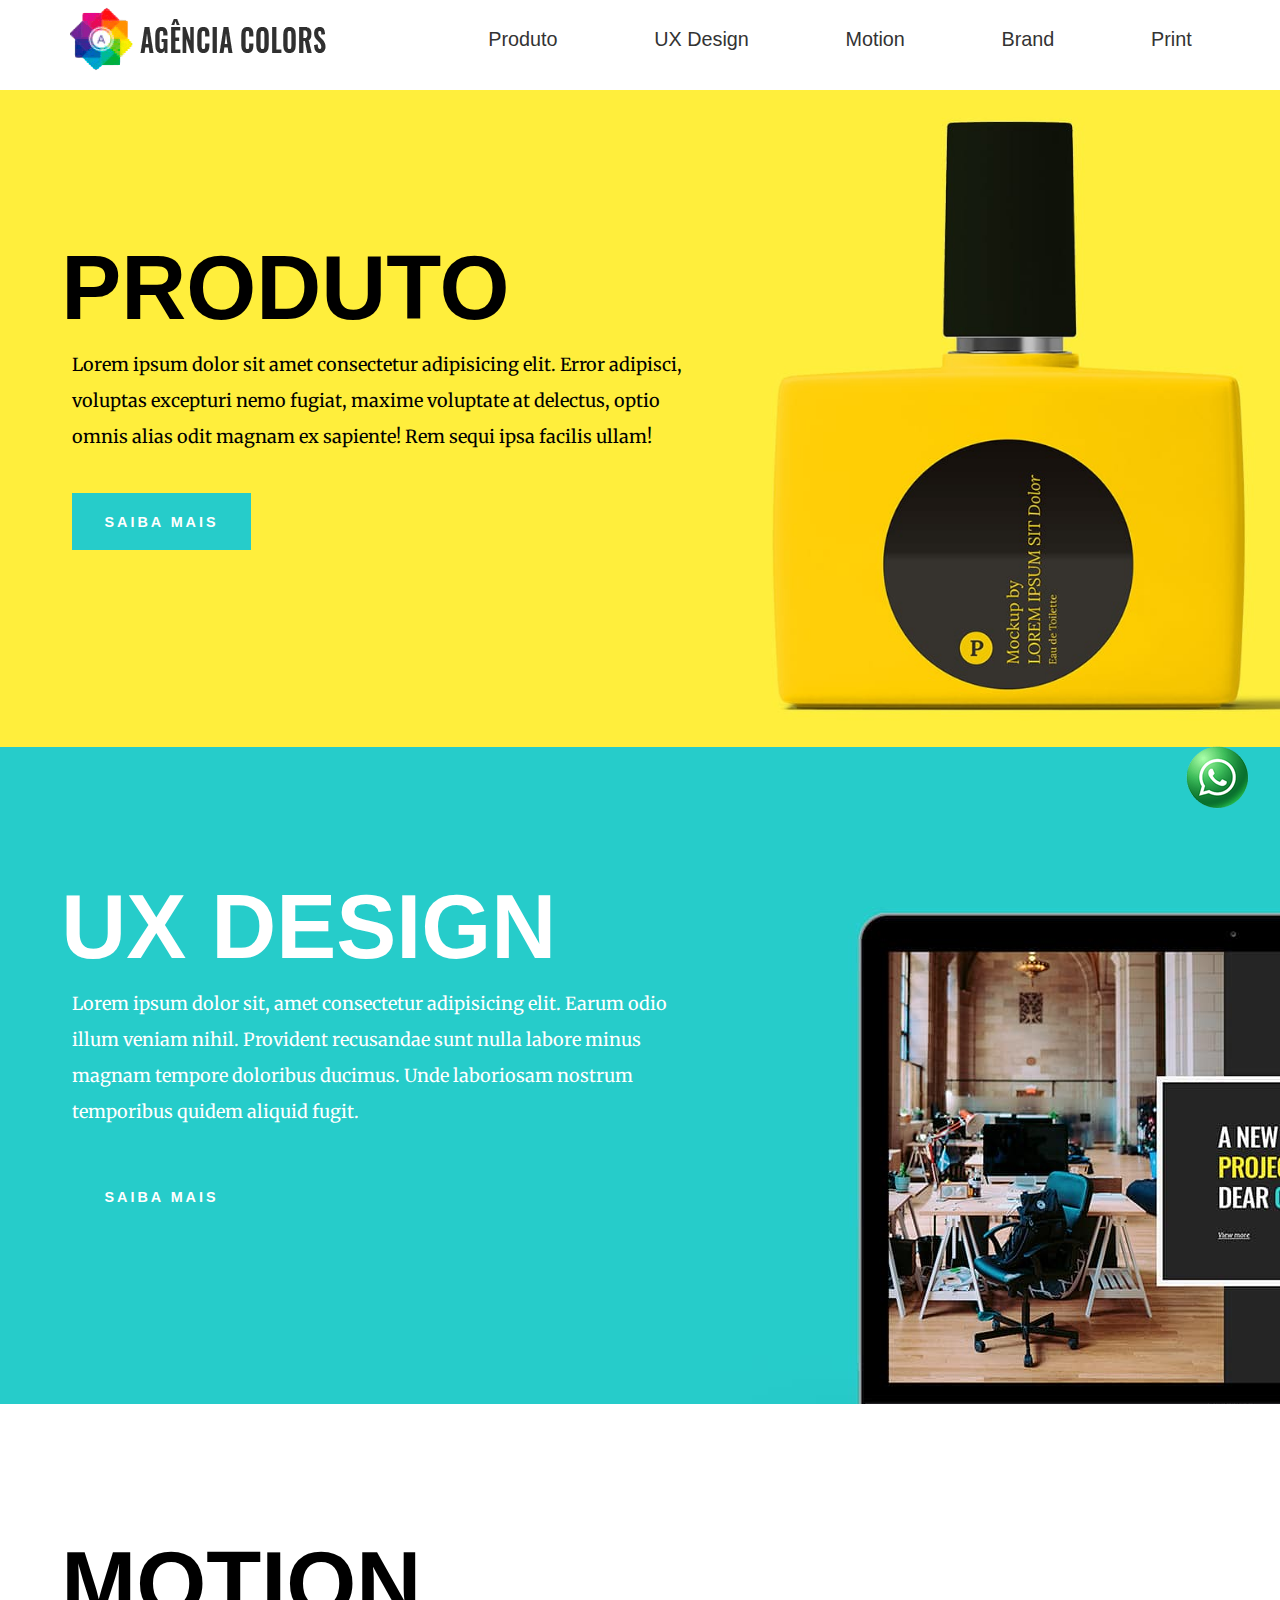
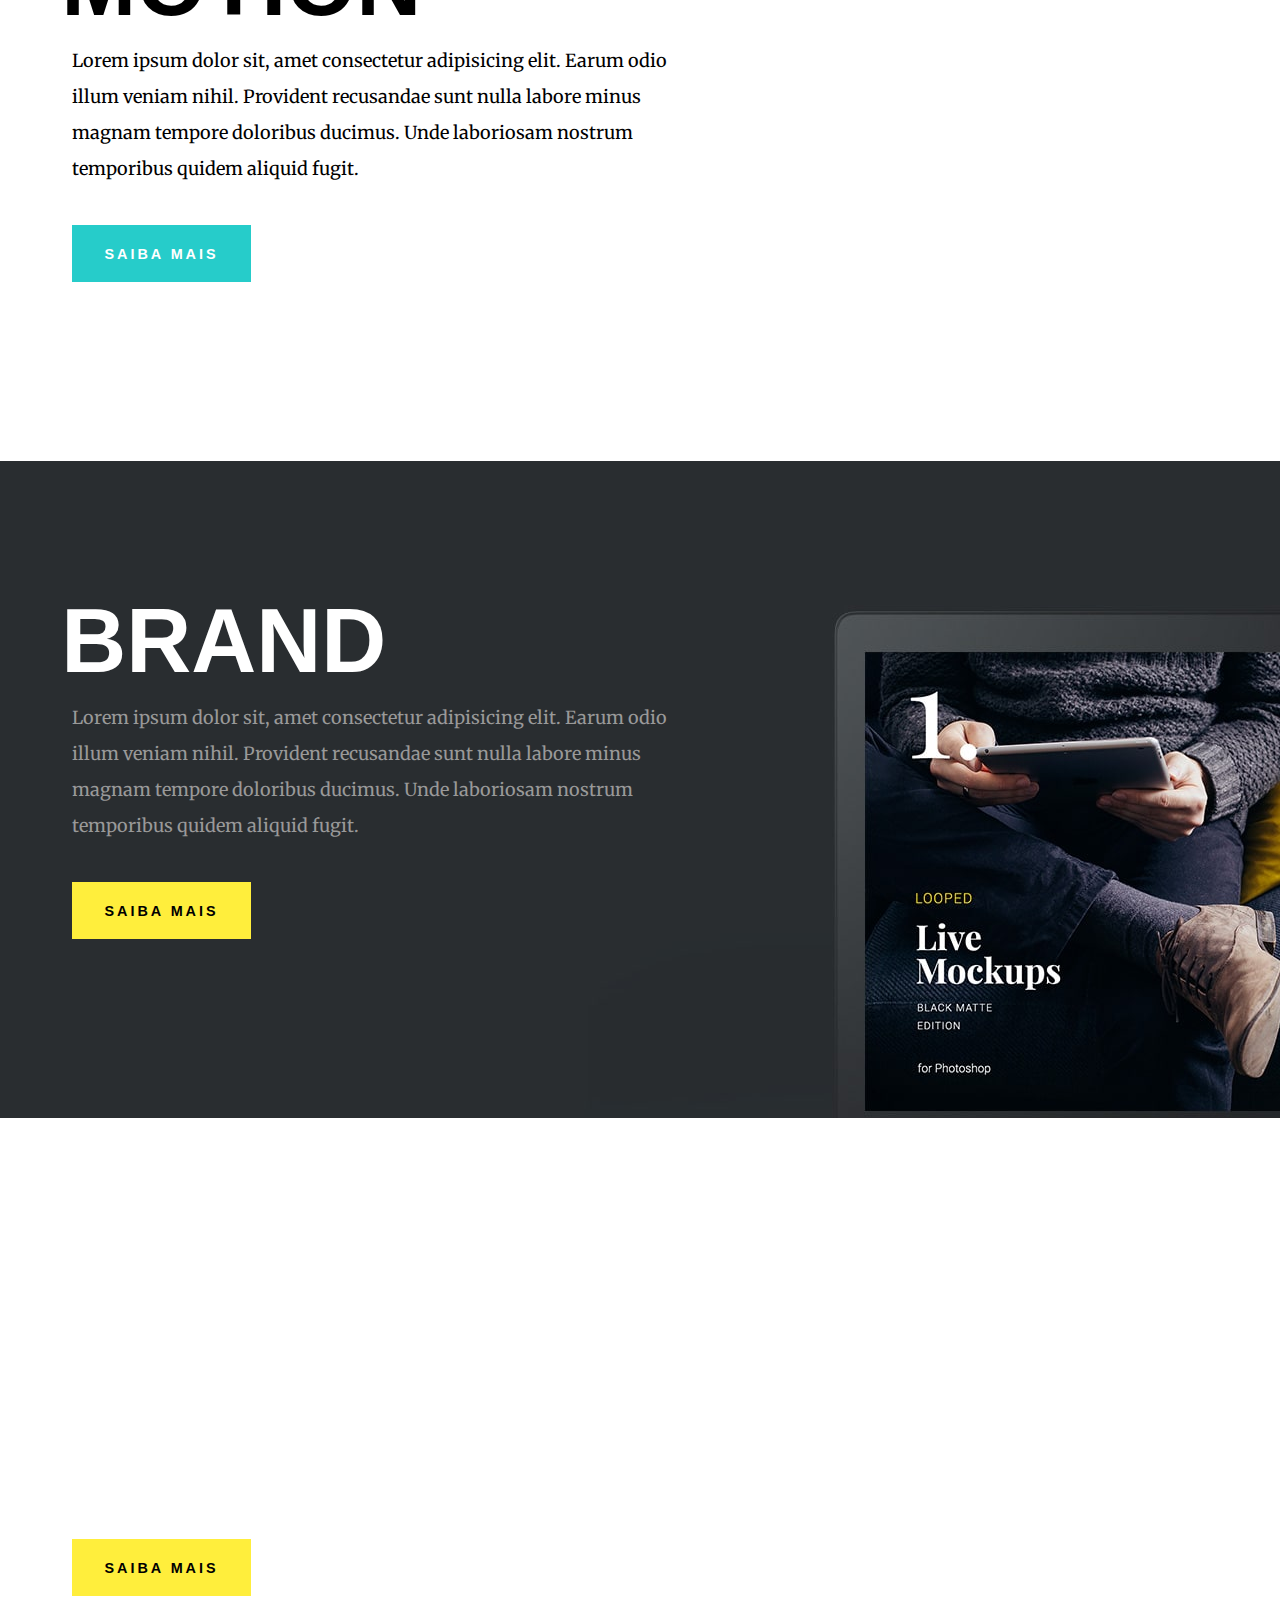
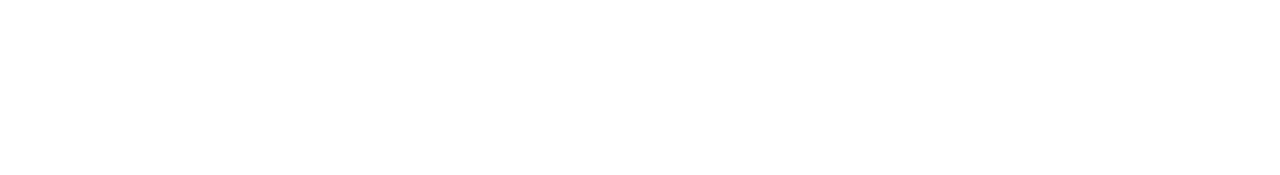
<file: EX_colors-inicio_D/index.html>
<!DOCTYPE html>
<html lang="pt-br">
<head>
    <meta charset="UTF-8">
    <meta http-equiv="X-UA-Compatible" content="IE=edge">
    <meta name="viewport" content="width=device-width, initial-scale=1.0">
    <title>Agência Colors - Isabelle</title>

    <meta name="keywords" content="Criação de sites responsivos, branding e ux design.">

    <meta name="keywords" content="site responsivo, ux design, branding e UI">

    <link rel="shortcut icon" href="imagens/favicon-min.png" type="image/x-icon">

    <link rel="stylesheet" href="style.css">
   
</head>
<body>

    <header>

        <div class="logo">
            <p><a href="index.html" title="Agência Colors - página inicial"><img src="imagens/logo-colors-trans-min.png" alt="Agência Colors Logo"></a></p>
        </div>

        <nav>
            <ul>
                <li><a href="#produto" title="Produto">Produto</a></li>

                <li><a href="#ux" title="UX Design">UX Design</a></li>

                <li><a href="#motion" title="Motion">Motion</a></li>

                <li><a href="#brand" title="Brand">Brand</a></li>

                <li><a href="#print" title="Print">Print</a></li>
            </ul>
        </nav>

    </header>
   
<main id="produto">
    <div class="conteudo">
        <h1>Produto</h1>
        <p>Lorem ipsum dolor sit amet consectetur adipisicing elit. Error adipisci, voluptas excepturi nemo fugiat, maxime voluptate at delectus, optio omnis alias odit magnam ex sapiente! Rem sequi ipsa facilis ullam!</p>
        <p><a href="#" class="cta verde-agua">Saiba mais</a></p>
    </div>
</main>

<section id="ux">
    <div class="conteudo">
        <h1>Ux Design</h1>
        <p>Lorem ipsum dolor sit, amet consectetur adipisicing elit. Earum odio illum veniam nihil. Provident recusandae sunt nulla labore minus magnam tempore doloribus ducimus. Unde laboriosam nostrum temporibus quidem aliquid fugit.</p>
        <p><a href="#" class="cta verde-agua">Saiba mais</a></p>
    </div>
</section>


<section id="motion">
    <div class="conteudo">
        <h1>Motion</h1>
        <p>Lorem ipsum dolor sit, amet consectetur adipisicing elit. Earum odio illum veniam nihil. Provident recusandae sunt nulla labore minus magnam tempore doloribus ducimus. Unde laboriosam nostrum temporibus quidem aliquid fugit.</p>
        <p><a href="#" class="cta verde-agua">Saiba mais</a></p>
    </div>
</section>


<section id="brand">
    <div class="conteudo">
        <h1>Brand</h1>
        <p class="texto">Lorem ipsum dolor sit, amet consectetur adipisicing elit. Earum odio illum veniam nihil. Provident recusandae sunt nulla labore minus magnam tempore doloribus ducimus. Unde laboriosam nostrum temporibus quidem aliquid fugit.</p>
        <p><a href="#" class="cta">Saiba mais</a></p>
    </div>
</section>


<section id="print">
    <div class="conteudo">
        <h1>Print</h1>
        <p>Lorem ipsum dolor sit, amet consectetur adipisicing elit. Earum odio illum veniam nihil. Provident recusandae sunt nulla labore minus magnam tempore doloribus ducimus. Unde laboriosam nostrum temporibus quidem aliquid fugit.</p>
        <p><a href="#" class="cta">Saiba mais</a></p>
    </div>
</section>

<div class="fixed">
    <a href="#produto" title="Produto"><img src="imagens/logo-whats-min.png" alt="WhatsApp"></a>
</div>

</body>
</html>
</file>
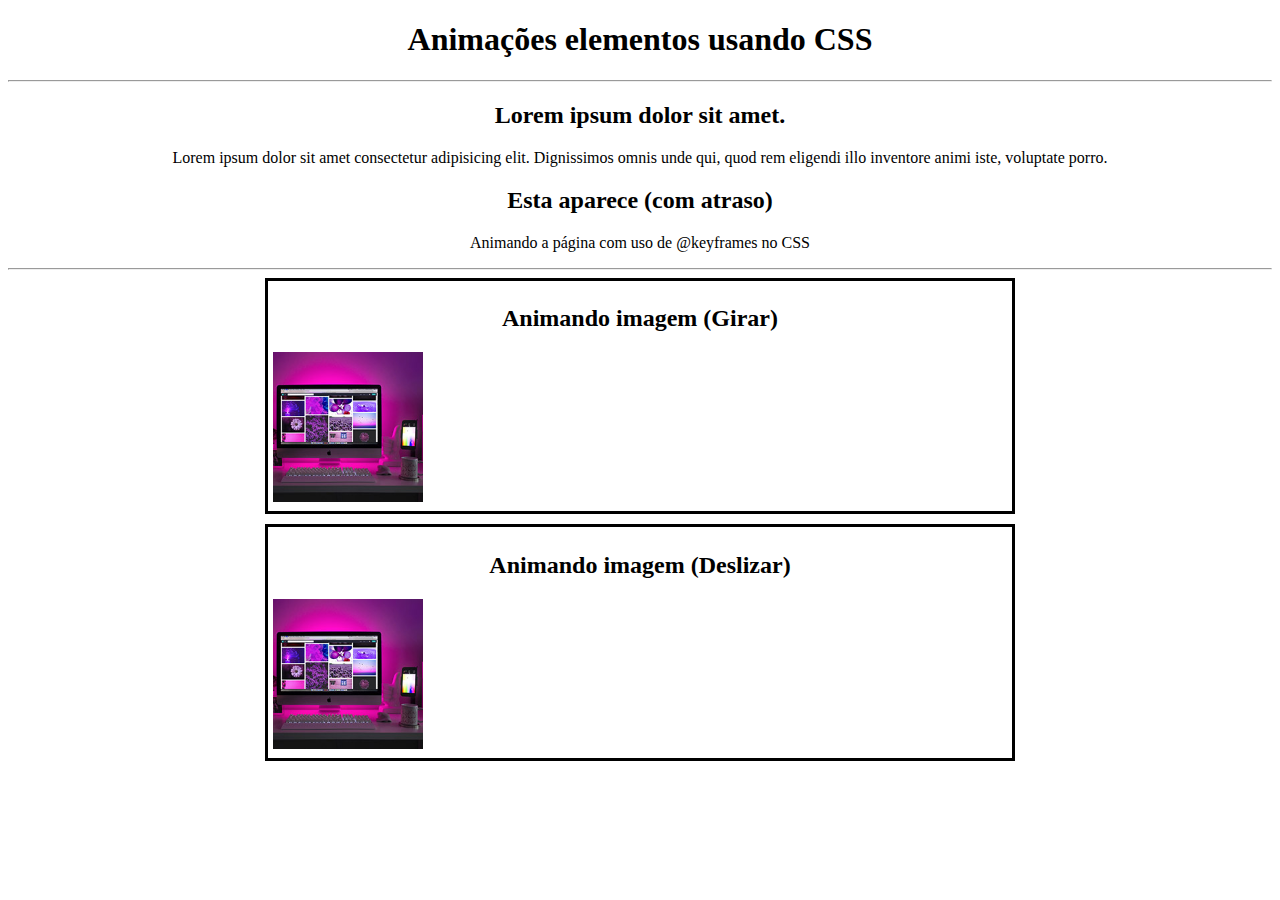
<file: EX_37(Animações)_A/1_Animação (Alunos_Fazer)/index.html>
<!DOCTYPE html>
<html lang="pt-br">
<head>
    <meta charset="UTF-8">
    <meta http-equiv="X-UA-Compatible" content="IE=edge">
    <meta name="viewport" content="width=device-width, initial-scale=1.0">
    <title>Animações usando HTML e CSS</title>

    <!-- link para CSS -->
    <link rel="stylesheet" href="estilo.css">
</head>
<body>
    <h1>Animações elementos usando CSS</h1>
    <hr>

    <!-- (1° Animação) Trocar a cor de fundo da tela continuamente -->

    <div class="conteudo" id="um">
        <h2>Lorem ipsum dolor sit amet.</h2>
        <p>Lorem ipsum dolor sit amet consectetur adipisicing elit. Dignissimos omnis unde qui, quod rem eligendi illo inventore animi iste, voluptate porro.</p>
    </div>

    <!-- _______________________________________________________ -->
    <!-- (2°Animação) Faz aparecer o 2° texto com atraso -->

    <div class="conteudo" id="dois">
        <h2>Esta aparece (com atraso)</h2>
        <p>Animando a página com uso de @keyframes no CSS</p>

    </div>
    <hr>

    <!-- ___________________________________________________ -->
    <!-- (3° Animação Girar imagem) -->

    <div id="tres">
        <h2>Animando imagem (Girar)</h2>
        <img src="imagens/criativo1m.jpg" alt="imagemAnimada">
    </div>
    
    <!-- _________________________________________________ -->
    <!-- (4° Animação) Deslizar imagem -->

    <div id="quatro">

        <h2>Animando imagem (Deslizar)</h2>
        <img src="imagens/criativo1m.jpg" alt="imagemAnimada">

    </div>
</body>
</html>
</file>
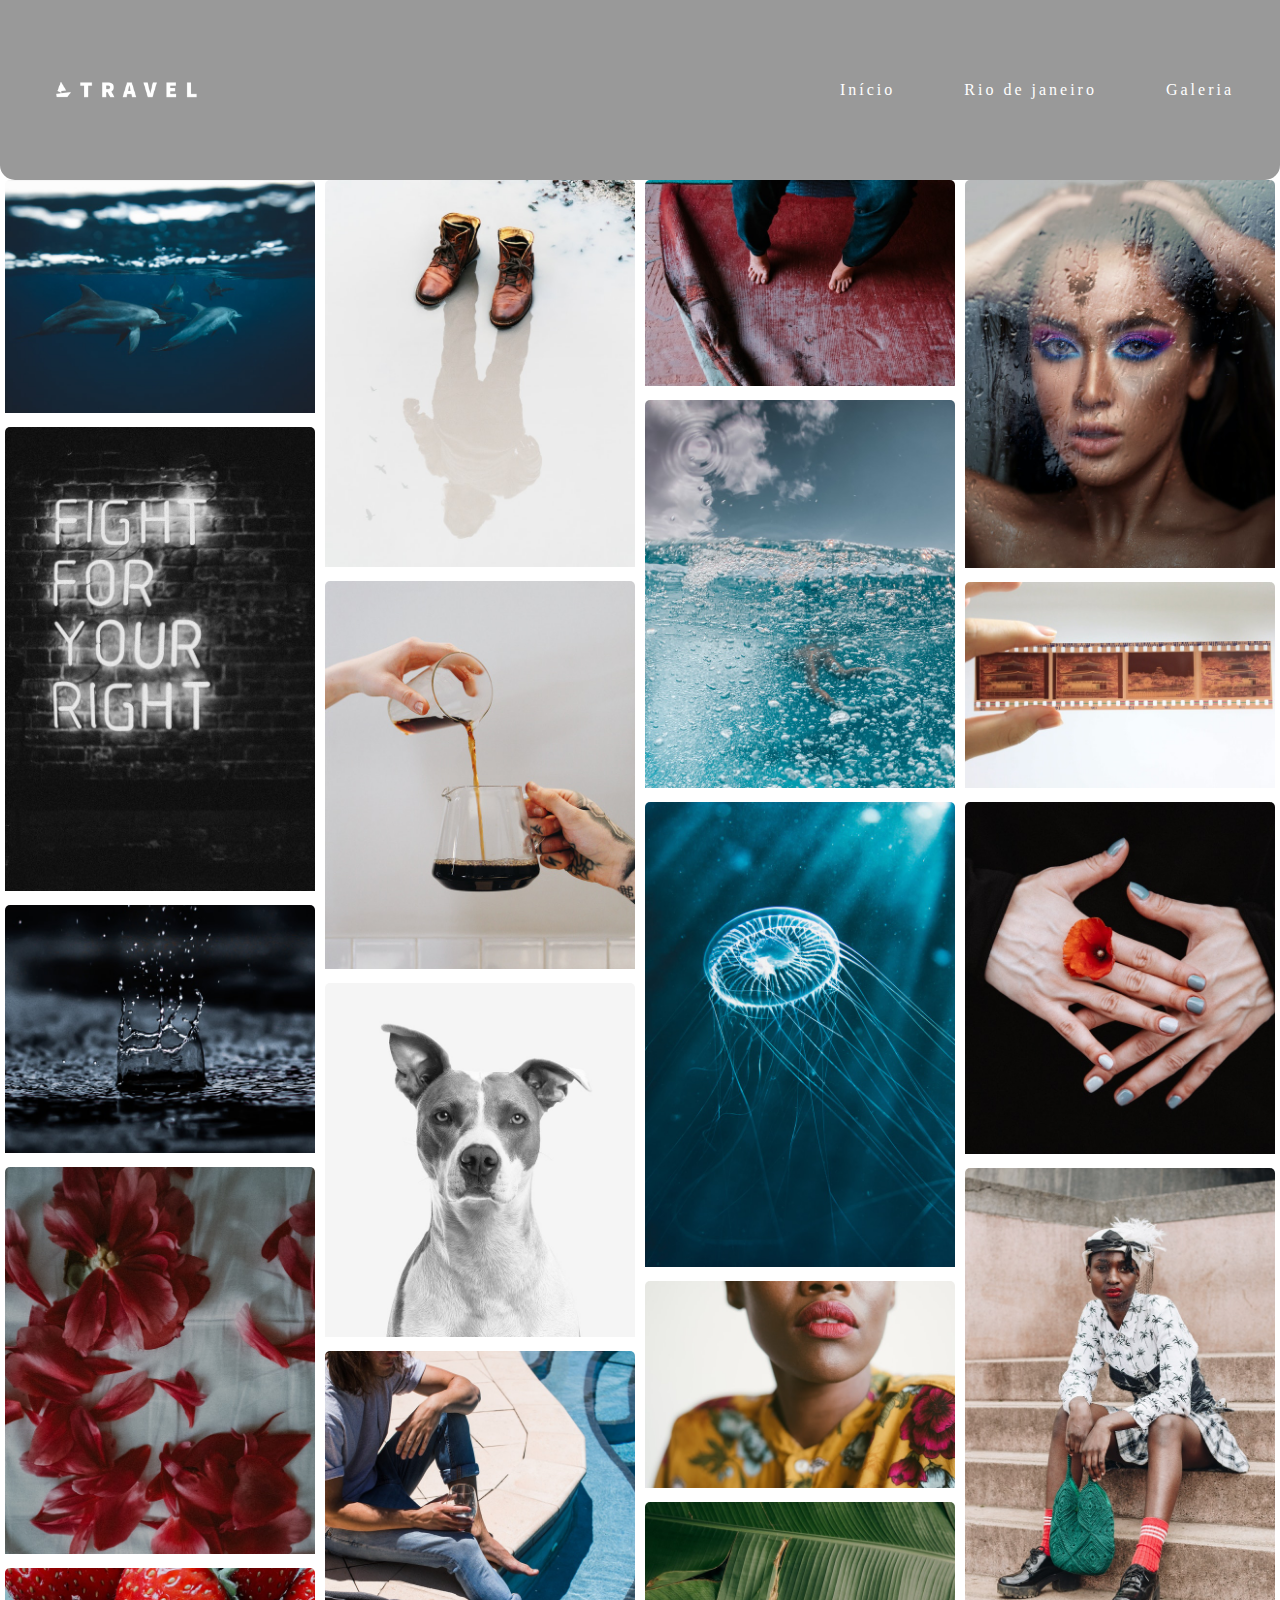
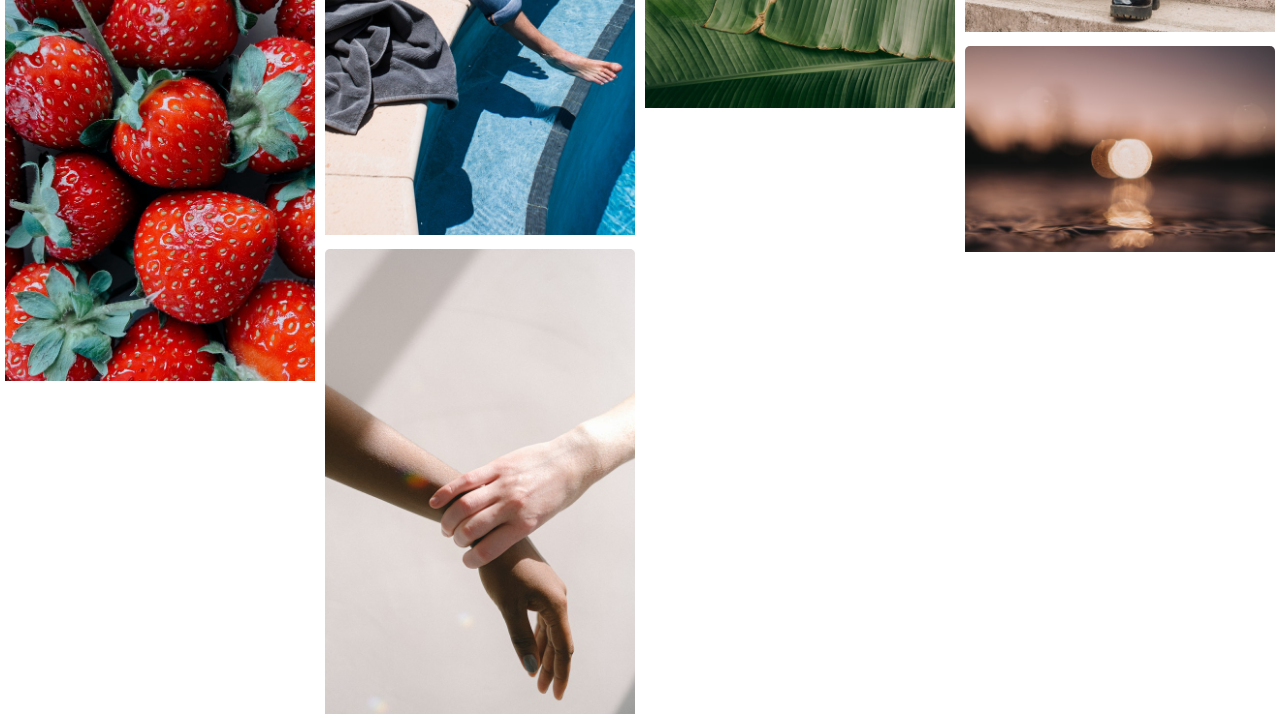
<file: EX_Rio de Janeiro 2.0_C/galeria.html>
<!DOCTYPE html>
<html lang="pt-br">
<head>
    <meta charset="UTF-8">
    <meta http-equiv="X-UA-Compatible" content="IE=edge">
    <meta name="viewport" content="width=device-width, initial-scale=1.0">
    <title>Travel now Turismo</title>
    <link rel="stylesheet" href="style.css">
</head>
<body>
        <nav class="navgaleria">
            <!-- Inclusão do Plano de Fundo -->
            <img src="imagens/Logo-Travel-2.png" class="logo" alt="logo">

            <!-- Inclusão da barra de navegação -->
            <ul>
                <li><a href="index.html">Início</a></li>
                <li><a href="rio.html">Rio de janeiro</a></li>
                <li><a href="galeria.html">Galeria</a></li>
            </ul>
        </nav>
  
  <!-- __________________________________________________________________ -->
  <!-- Album -->
  
  <main id="album">
    <section class="coluna">
        <!--O Elemento img indica a inserção de uma imagem no documento html-->
        <img src="imagens/imagem001.jpg" alt="Golfinhos">
        <img src="imagens/imagem002.jpg" alt="Fight for your right">
        <img src="imagens/imagem003.jpg" alt="Gota">
        <img src="imagens/imagem004.jpg" alt="Flores">
        <img src="imagens/imagem005.jpg" alt="Morangos">
    </section>
    <section class="coluna">
        <img src="imagens/imagem006.jpg" alt="Homem invisível">
        <img src="imagens/imagem007.jpg" alt="Café &lt;3">
        <img src="imagens/imagem008.jpg" alt="Cachorro">
        <img src="imagens/imagem009.jpg" alt="Drink na piscina">
        <img src="imagens/imagem010.jpg" alt="Pegando pelo pulso">
    </section>
    <section class="coluna">
        <img src="imagens/imagem011.jpg" alt="Tapete vermelho">
        <img src="imagens/imagem012.jpg" alt="Mergulho">
        <img src="imagens/imagem013.jpg" alt="Água viva">
        <img src="imagens/imagem014.jpg" alt="Roupa florida">
        <img src="imagens/imagem015.jpg" alt="Folhas">
    </section>
    <section class="coluna">
        <img src="imagens/imagem016.jpg" alt="Olhos coloridos">
        <img src="imagens/imagem017.jpg" alt="Negativo da foto">
        <img src="imagens/imagem018.jpg" alt="Flor laranja">
        <img src="imagens/imagem019.jpg" alt="Bolsa verde, meias vermelhas">
        <img src="imagens/imagem020.jpg" alt="Brilho na água">
    </section>
</main>
      
</body>
</html>
</file>
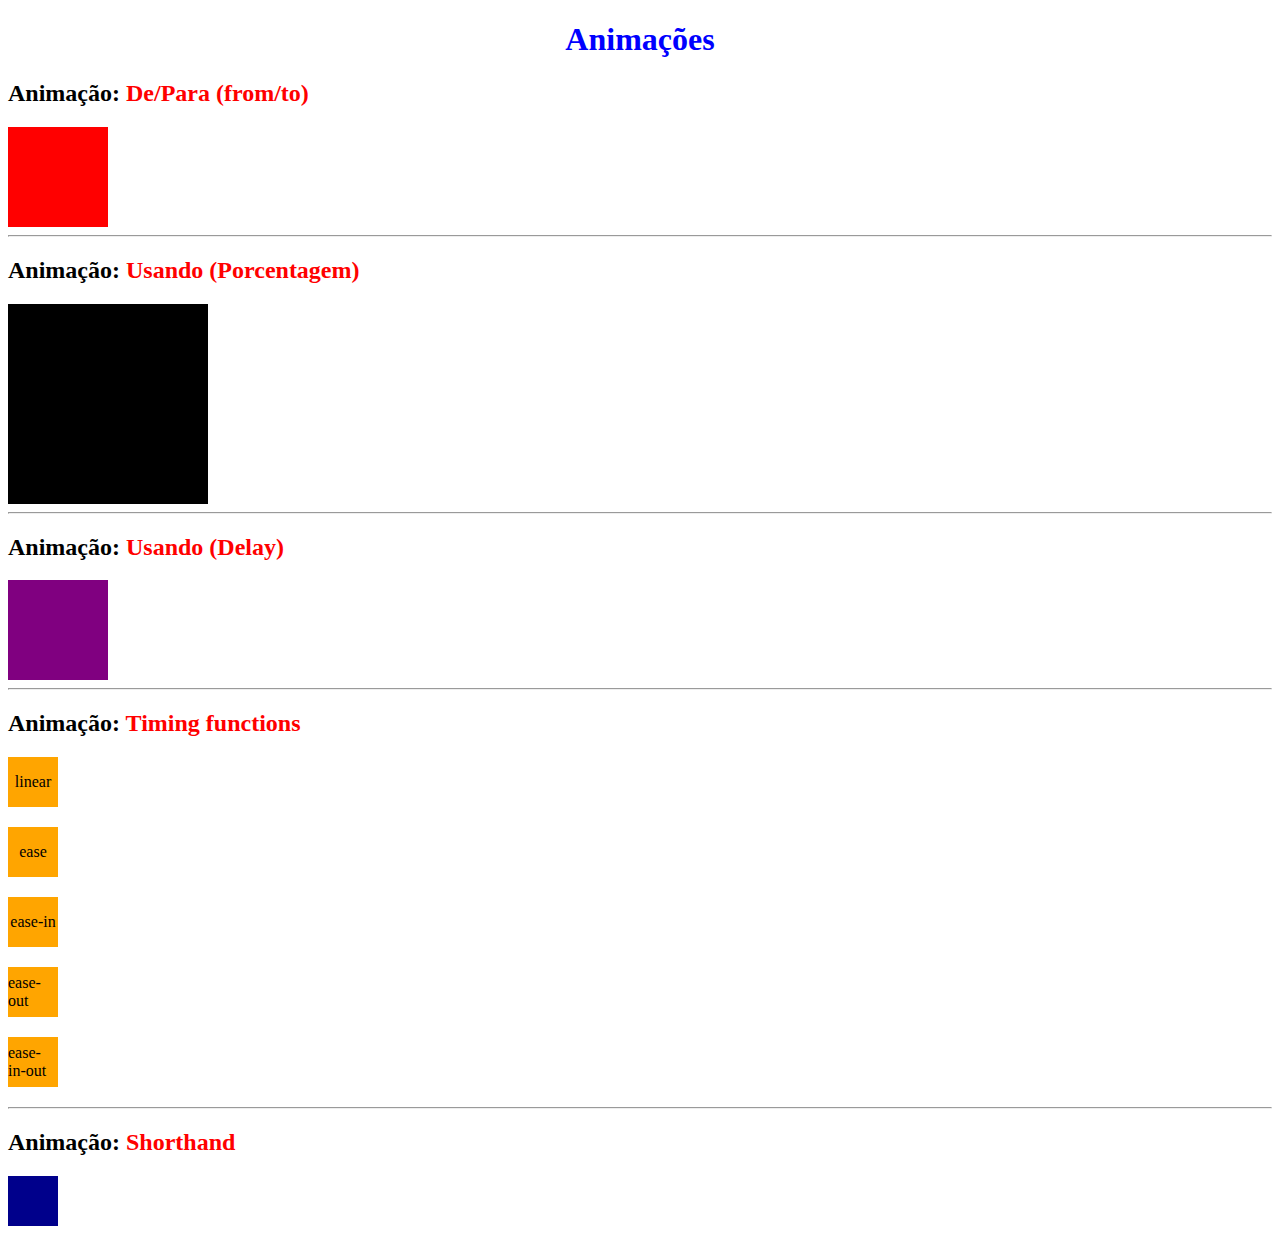
<file: EX_37(Animações)_A/2_Complementares(Passar)/anima.html>
<!DOCTYPE html>
<html lang="pt-br">
<head>
    <meta charset="UTF-8">
    <meta http-equiv="X-UA-Compatible" content="IE=edge">
    <meta name="viewport" content="width=device-width, initial-scale=1.0">
    <title>Animações</title>
    <link rel="stylesheet" href="style.css">
</head>
<body>
    <h1>Animações</h1>

    <h2>Animação: <span>De/Para (from/to)</span></h2>
    <div class="animation-div"></div>

    <hr>

    <h2>Animação: <span>Usando (Porcentagem)</span></h2>
    <div class="animation-div2"></div>

    <hr>

    <h2>Animação: <span>Usando (Delay)</span></h2>
    <div class="animation-div3"></div>

    <hr>

    <h2>Animação: <span>Timing functions</span></h2>
    <div class="box" id="animation-div4">linear</div>
    <div class="box" id="animation-div5">ease</div>
    <div class="box" id="animation-div6">ease-in</div>
    <div class="box" id="animation-div7">ease-out</div>
    <div class="box" id="animation-div8">ease-in-out</div>

    <hr>

    <h2>Animação: <span>Shorthand</span></h2>
    <div class="animation-div9"></div>

</body>
</html>
</file>
<file: EX_colors-inicio_D/style.css>
@import url('https://fonts.googleapis.com/css2?family=Merriweather&display=swap&#39;');

*, *::after, *::before {
    box-sizing: border-box;
    scroll-padding-top: 120px;
}

html {
    font-size: 18px;
    scroll-behavior: smooth;
}

body {
    margin: 0;
    padding: 0;
    font-family: 'Merriweather', serif;
}

img, iframe, video {
    max-width: 100%;
}

h1 {
    font-family: 'Oswald', sans-serif;
    font-size: 3rem;
}

header {
    background-color: white;
    text-align: center;
    position: sticky;
    top: 0;
    padding-bottom: 0.7rem;
}

nav ul {
    list-style: none;
    margin: 0;
    padding: 0;
    display: flex;
    justify-content: space-around;
}

nav a {
    text-decoration: none;
    color: #333;
    font-family: 'Oswald', sans-serif;
    font-weight: normal;
    padding: .5rem .6rem;
    transition: all .8s;
}

nav a:hover {
    color: rgb(255, 238, 60);
    background-color: black;
}

main, section {
    height: 73vh;
    display: flex;
    align-items: center;
    margin: 0;
}

.conteudo {
    width: 90%;
    margin: auto;
    max-width: 800px;
}

.conteudo h1 {
    text-transform: uppercase;
    font-family: 'Oswald', sans-serif;
    font-size: 3rem;
    margin-bottom: 1rem;
}

.conteudo p {
    line-height: 2rem;
}

.cta {
    font-family: 'Oswald', sans-serif;
    text-decoration: none;
    font-size: .8rem;
    font-weight: 600;
    background-color: rgb(255, 238, 60);
    padding: 1.15rem 1.8rem;
    line-height: 5.5rem;
    color: black;
    letter-spacing: 3px;
    text-transform: uppercase;
}

.cta ::before {
    content: "+";
    margin-right: 0.8rem;
}

.verde-agua {
    background-color: #26ccca;
    color: white;
}

#ux {
    color: white;
    background-image: url(imagens/h13-background-img-2-min.jpg);
}

#motion {
    background-image: url(imagens/h13-background-img-3-min.jpg);
    background-size: cover;
    background-position-x: center;
}

#brand {
    background-image: url(imagens/h13-background-img-4-min.jpg);
    color: white;
}

.texto {
    color: #999;
}

#print {
    color: white;
    background-image: url(imagens/h13-background-img-5-min.jpg);
    background-size: cover;
    background-position-x: center;
}

#produto {
    background-image: url(imagens/h13-background-img-1-min.jpg);
    background-size: cover;
    background-position-x: center;
}

#produto, #motion, #print {
    background-attachment: fixed;
}

.conteudo {
    width: 50%;
    max-width: 800px;
    margin: 0;
    margin-left: 4rem;
}

.fixed {
    position: fixed;
    width: 65px;
    height: 65px;
    font-weight: border;
    bottom: 90px;
    right: 30px;
}

.fixed:hover {
    background-color: green;
    font-weight: bolder;
    border-radius: 35px;
}

@media screen and (min-width:768px) {
    header {
        display: flex;
        justify-content: space-around;
        align-items: center;
        height: 10vh;
    }

    .logo {
        width: 25%;
    }

    header nav {
        width: 70%;
        max-width: 800px;
    }

    nav a {
        font-size: 1.1rem;
        padding: 0.7rem 1.0rem;
    }

    .conteudo h1{
        font-size: 5rem;
        margin: -0.6rem;
    }
}
</file>
<file: EX_37(Animações)_A/1_Animação (Alunos_Fazer)/estilo.css>
*,*::after, *::before {box-sizing: border-box;};

.conteudo{
    background-color: white;
    padding: 5px;
    margin-bottom: 3px;
    border-radius: 5px;
}

h1, h2, p {
    text-align: center;
}

/* (1° Animação) Trocar a cor de fundo continuamente */

/* Etapa 1 Regra de animação (animaFundo)*/
/*Trocar a cor de fundo da tela*/

@keyframes animaFundo {
    0% {background-color: lightblue;}
    50% {background-color: lightgreen;}
    100% {background-color: lightcoral;}
}

/* Etapa 2 Executar de animação (animaFundo)*/

body {
    font-family: 'Segoe UI';
    
    /*Versão abreviada da chamada*/
    animation: animaFundo 3s infinite alternate-reverse;
}

/* Etapa 1 Regra de animação (aparecer)*/
/*Fazer texto aparecer com atraso*/
@keyframes aparecer {
    from {opacity: 0;}
    to {opacity: 1;}
}
 /*Etapa 2 Exercicio de animação (aparecer)*/

 #dois {
    animation-name: aparecer;
    animation-duration: 5s;
    animation-delay: 1s;
    animation-fill-mode: backwards;
 }
 
 /*_______________________________________________*/
 /* (3° Animação) Girar imagem*/
 /*______________________________________________*/

 #tres {
    border: solid 3px;
    padding: 5px;
    width: 750px;
    margin: auto;
 }

 img {
    width: 150px;
    height: 150px;
 }

 /*Etapa 1: Regra de animação (animaImagem)*/
 /*Girar imagem*/
 @keyframes animaImagem {

    from {transform: translateX(0) rotateZ(0); opacity: 0;}

    to {transform: translateX(570px) rotateZ(360deg); opacity: 1;}

 }

 #tres img {
    /* Etapa 2: Executar/chamar a animação (animaImagem)*/

    animation-name: animaImagem; /*Chamada da animação*/
    animation-duration: 2s; /*duração*/
    animation-iteration-count: infinite; /*Repeti sempre*/
    /* animation-timing-function: ease-out; Começa rapido e desacelerar */
    animation-timing-function: linear;
    animation-direction: alternate; /*Vai e volta*/
 }

 /*_________________________________________________________*/
 /*(4° Animaçaõ) Deslizar imagem*/
 /*_______________________________________________________*/

 #quatro {
    border: solid 3px;
    padding: 5px;
    width: 750px;
    margin: auto;
    margin-top: 10px;
 }

/*Etapa 1: Regra de animação (animaImagem2)*/
/*Deslizar imagem*/
@keyframes animaImagem2 {
    form {transform: translateX(0);}
    to {transform: translateX(580px);}
    
}
#quatro img {
    /*Etapa 2: Executar/chamar a animação (animaImagem2)*/

    animation-name: animaImagem2; /* Chamada da animação*/
    animation-duration: 2s; /*Duração*/
    animation-iteration-count: infinite; /*Repeti sempre*/
    animation-timing-function: linear;
    animation-direction: alternate; /*Vai e volta*/
}
</file>
<file: EX_37(Animações)_A/2_Complementares(Passar)/style.css>
/* Geral */
h1{
    color: blue;
    text-align: center;
}
span {
    color: red;
}

/* Animações */

/* 1ª De/Para */
@keyframes animacao {
    from {background-color: red;}
    to {background-color: yellow;}

}

/* 2ª Porcentagem */
@keyframes animacao2 {
    0% {}
    30% {width: 100px;}
    60% {background-color: red;}
    80% {left: 100px; background-color: blue;}
    100% {height: 100px;}
}

/* 3ª Delay e iteration*/
@keyframes animacao3 {
    from {left: 0;}
    to {Left:200px; background-color: green;}
}

/* 4ª Timing functions */
@keyframes animacao4 {
    from {left: 0;}
    to {Left:500px;}
}

/* 5ª Shorthand */
@keyframes animacao5 {
    0% {left: 0px;}
    25% {left: 20px; background-color: blue;}
    60% {left: 100px; background-color: orange;}
    100% {left: 50px; background-color: red;}
}


/* ________________________________________________________ */
/* 1ª De/Para */
.animation-div {
    width: 100px;
    height: 100px;
    background-color: red;
    animation-name: animacao;
    animation-duration: 5s ;
}

/* 2ª Porcentagem */
.animation-div2 {
    width: 200px;
    height: 200px;
    background-color: black;
    animation-name: animacao2;
    animation-duration: 6s ;
    position: relative;
}

/* 3ª Delay e iteration*/
.animation-div3 {
    width: 100px;
    height: 100px;
    background-color: purple;
    animation-name: animacao3;
    animation-duration: 3s ;
    animation-delay: 1s;
    /* animation-iteration-count: 3;  Nº de ciclos a executar */
    animation-iteration-count: infinite; /* Executar sempre */
    position: relative;
}

/* 4ª Timing function */

.box {
    background-color: orange;
    width: 50px;
    height: 50px;
    position: relative;
    animation-name: animacao4;
    animation-duration: 4s ;
    animation-iteration-count: infinite;
    display: flex;
    justify-content: center;
    align-items: center;
    margin: 20px 0;
}

#animation-div4 {
    /* Vai de forma linear */
    animation-timing-function: linear;

}
#animation-div5 {
    /* Começa rápido e termina devagar */
    animation-timing-function: ease;

}
#animation-div6 {
    /* Começa devagar e termina rápido */
    animation-timing-function: ease-in;

}
#animation-div7 {
    /* Começa rápido e desacelera */
    animation-timing-function: ease-out;

}
#animation-div8 {
    /* Começa devagar, no meio acelera, termina devagar */
    animation-timing-function: ease-in-out;

}

/* _______________________________________________ */
/* 5ª Shorthand */

.animation-div9 {
    background-color: darkblue;
    width: 50px;
    height: 50px;
    position: relative;

    /* Shorthand */
    /* Nome animação, duração, time-function, delay e iteration */
    animation: animacao5 6s ease-out 2s infinite;

}
</file>
<file: EX_Rio de Janeiro 2.0_C/style.css>
/*Reset básico*/
/* Reset básico */
* {
    margin: 0;
    padding: 0;
    font-family: Verdana;
    box-sizing: border-box;
}

/* Ajuste do plano de fundo */
.plano-de-fundo {
    width: 100%;
    height: 100vh;
    background-image: linear-gradient(rgba(0,0,0,0.5),rgba(0,0,0,0.5)), url(../imagens/praia.jpg);
    background-size: cover;
    background-position: center;
    position: relative;
}

/* Ajuste da barra de navegação */
nav {
    position: absolute;
    top: 0;
    left: 0;
    width: 100%;
    padding: 15px 6px;
    display: flex;
    align-items: center;
    justify-content: space-between;
}

/* Ajuste da barra de navegação (Album) */
.navgaleria {
    position: sticky;
    left: 0;
    top: 0;
    width: 100%;
    height: 20vh;
    background-color: #999;
    border-bottom-left-radius: 15px;
    border-bottom-right-radius: 15px;

}

.navgaleria img {
    margin-top: 15px;
}

/* Posicionamento do logo */
nav .logo {
    width: 160px;
    cursor: pointer;
    margin-left: 40px;
}

/* Ajuste da barra de navegação para ficar na horizontal e remoção dos marcadores */
nav ul li {
    display: inline-block;
    list-style: none;
    margin: 5px 25px;
    letter-spacing: 3px;
    margin-right: 40px;
}
/* Ajuste dos links da barra de navegação */
nav ul li a {
    text-decoration: none;
    color: #fff;
}
nav ul li a:hover {
    text-decoration: none;
    color: yellow;
}
/* Configuração do título animado */
.titulo {
    position: absolute;
    top: 50%;
    left: 50%;
    transform: translate(-50%, -50%);
    font-size: 60px;
    color: white;

}

/* Funcionalidade de destaque da palavra */
span {
    color: transparent;
    background-image: linear-gradient(yellow, yellow);
    background-repeat: no-repeat;
    background-clip: text;
    -webkit-background-clip: text;
    background-position: -500px 0;
    animation: backcolor 3s linear infinite alternate;
}

/* ____________________________________________________________________ */
/* Página Rio de janeiro */

.plano-fundo {
    width: 100%;
    height: 100vh;
    background-image: linear-gradient(rgba(12,3,51,0.3),rgba(12,3,51,0.3));
    position: relative;
    padding: 0 5%;
    display: flex;
    align-items: center;
    justify-content: center;
}

.navrio {
    width: 100%;
    position: absolute;
    top: 0;
    left: 0;
    padding: 20px 8%;
    display: flex;
    align-items: center;
    justify-content: space-between;
}

.navrio .logo {
    width: 20px;
}

.navrio ul li {
    list-style: none;
    display: inline-block;
    margin-left: 40px;
    text-transform: uppercase;
    letter-spacing: 2px; /* Define o espaçamento entre as letras como 2px */
}

.navrio ul li a {
    text-decoration: none;
    color: #fff;
    font-size: 17px;
}

.conteudo {
    text-align: center;
}

.conteudo h1 {
    font-size: 70px;
    color: #fff;
    font-weight: 600;
    transition: 0.5s;
}

/* Define o estilo aplicado a elementos <h1> dentro de .conteudo quando o mouse estiver em cima */
.conteudo h1:hover {
    -webkit-text-stroke: 2px #fff; /* Adiciona um contorno de texto de 2px branco */
    color: transparent; /* Define a cor do texto como transparente */
}

.conteudo a {
    text-decoration: none;
    display: inline-block;
    color: #fff;
    font-size: 24px;
    border: 2px solid #fff;
    padding: 14px 70px;
    border-radius: 50px;
    margin-top: 20px;
}

.back-video {
    position: absolute;
    right: 0;
    bottom: 0;
    z-index: -1;
}


/* Cor de fundo página e cor da fonte */
.bodycontato {
background: #999;
color: white;
font-weight: 400;
display: flex; 
min-height: 100vh;
min-width: 100vw;
}

.contato {
width: 50vw;
display: flex;
flex-direction: column;
align-items: center;
justify-content: center;

}

/* _____________________________________________________________________ */
/* Album de fotos (Galeria) */

main#album {
    /*Renderiza os elementos*/
    display: flex;
    /*Coloca o conteúdo em linha e não permite a quebra de linha.*/
    flex-flow: row wrap;
}

section.coluna {
    /*border: 1px dashed black;*/
    flex: 1 1 100%;
    padding: 0px 5px; 
  
}

section > img {
    /* Especifica a largura e a altura de uma imagem*/
    width: 100%;
    /*indica a distância na parte inferior do conteúdo*/
    padding-bottom: 10px;
    border-radius: 5px;
}


/* Define o estilo aplicado a elementos .back-video quando a relação de aspecto mínima for 16/9 */
@media (min-aspect-radio: 16/9) {
    .back-video {
        width: 100%; /* Define a largura como 100% */
        height: auto; /* Define a altura como automática */
    }
}

/* Define o estilo aplicado a elementos .back-video quando a relação de aspecto máxima for 16/9 */
@media (max-aspect-radio: 16/9) {
    .back-video {
        width: auto; /* Define a largura como automática */
        height: 100%; /* Define a altura como 100% */
    }
}

/* Anima para aparecer */
@keyframes backcolor {
    100% {
        background-position: 0 0;
    }
}

@media screen and (max-width: 768px) {
    .titulo {
        font-size: 40px;
    }
 }

/* _____________________________________________________________ */
/* Responsividade (Album de fotos) */

/* Tamanho de tablets*/
@media screen and (min-width: 768px) and (max-width: 992px) {
    section.coluna {
        flex: 1 1 50%;
    }
}

/* Tamanho de celulares*/
@media screen and (min-width: 992px) {
    section.coluna {
        flex: 1 1 25%;
    }
}
</file>
